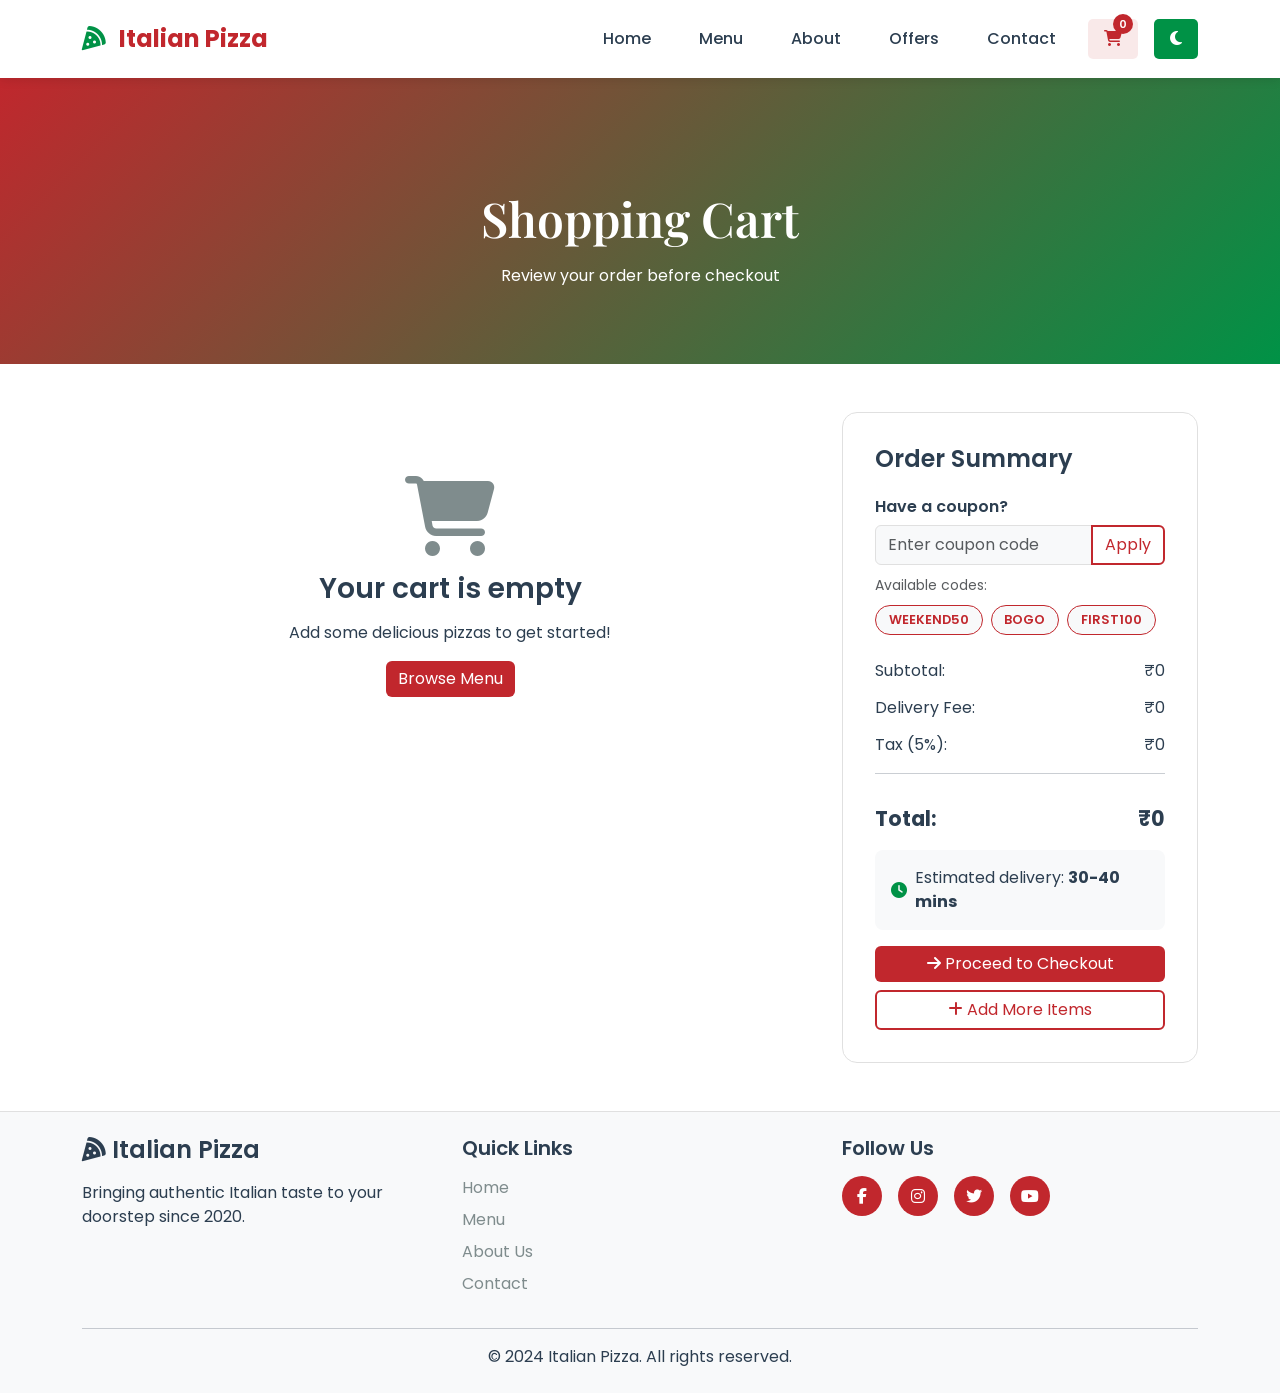
<file: cart.html>
<!DOCTYPE html>
<html lang="en">
<head>
    <meta charset="UTF-8">
    <meta name="viewport" content="width=device-width, initial-scale=1.0">
    <title>Shopping Cart - Italian Pizza</title>

    <!-- Bootstrap 5 CSS -->
    <link href="https://cdn.jsdelivr.net/npm/bootstrap@5.3.0/dist/css/bootstrap.min.css" rel="stylesheet">

    <!-- Font Awesome Icons -->
    <link rel="stylesheet" href="https://cdnjs.cloudflare.com/ajax/libs/font-awesome/6.4.0/css/all.min.css">

    <!-- Google Fonts -->
    <link href="https://fonts.googleapis.com/css2?family=Playfair+Display:wght@700&family=Poppins:wght@300;400;600&display=swap" rel="stylesheet">

    <!-- Custom CSS -->
    <link rel="stylesheet" href="css/style.css">
</head>
<body>
    <!-- Navigation Bar -->
    <nav class="navbar navbar-expand-lg navbar-light fixed-top">
        <div class="container">
            <a class="navbar-brand" href="index.html">
                <i class="fas fa-pizza-slice"></i> Italian Pizza
            </a>
            <button class="navbar-toggler" type="button" data-bs-toggle="collapse" data-bs-target="#navbarNav">
                <span class="navbar-toggler-icon"></span>
            </button>
            <div class="collapse navbar-collapse" id="navbarNav">
                <ul class="navbar-nav ms-auto">
                    <li class="nav-item">
                        <a class="nav-link" href="index.html">Home</a>
                    </li>
                    <li class="nav-item">
                        <a class="nav-link" href="menu.html">Menu</a>
                    </li>
                    <li class="nav-item">
                        <a class="nav-link" href="index.html#about">About</a>
                    </li>
                    <li class="nav-item">
                        <a class="nav-link" href="index.html#offers">Offers</a>
                    </li>
                    <li class="nav-item">
                        <a class="nav-link" href="index.html#contact">Contact</a>
                    </li>
                    <li class="nav-item">
                        <a class="nav-link cart-link active" href="cart.html">
                            <i class="fas fa-shopping-cart"></i>
                            <span class="cart-count" id="cartCount">0</span>
                        </a>
                    </li>
                    <li class="nav-item">
                        <button class="theme-toggle" id="themeToggle">
                            <i class="fas fa-moon"></i>
                        </button>
                    </li>
                </ul>
            </div>
        </div>
    </nav>

    <!-- Cart Header -->
    <section class="page-header">
        <div class="container">
            <h1>Shopping Cart</h1>
            <p>Review your order before checkout</p>
        </div>
    </section>

    <!-- Cart Section -->
    <section class="cart-section py-5">
        <div class="container">
            <div class="row">
                <!-- Cart Items -->
                <div class="col-lg-8">
                    <div class="cart-items" id="cartItems">
                        <!-- Cart items will be loaded dynamically -->
                    </div>
                    <div id="emptyCart" class="empty-cart" style="display: none;">
                        <i class="fas fa-shopping-cart"></i>
                        <h3>Your cart is empty</h3>
                        <p>Add some delicious pizzas to get started!</p>
                        <a href="menu.html" class="btn btn-primary">Browse Menu</a>
                    </div>
                </div>

                <!-- Cart Summary -->
                <div class="col-lg-4">
                    <div class="cart-summary">
                        <h4 class="mb-4">Order Summary</h4>
                        
                        <!-- Coupon Section -->
                        <div class="coupon-section mb-4">
                            <h6 class="mb-2">Have a coupon?</h6>
                            <div class="input-group">
                                <input type="text" class="form-control" id="couponCode" placeholder="Enter coupon code">
                                <button class="btn btn-outline-primary" type="button" id="applyCoupon">Apply</button>
                            </div>
                            <div id="couponMessage" class="mt-2"></div>
                            <div class="available-coupons mt-2">
                                <small class="text-muted">Available codes:</small>
                                <div class="coupon-tags">
                                    <span class="coupon-tag" data-code="WEEKEND50">WEEKEND50</span>
                                    <span class="coupon-tag" data-code="BOGO">BOGO</span>
                                    <span class="coupon-tag" data-code="FIRST100">FIRST100</span>
                                </div>
                            </div>
                        </div>

                        <!-- Price Breakdown -->
                        <div class="price-breakdown">
                            <div class="price-row">
                                <span>Subtotal:</span>
                                <span id="subtotal">₹0</span>
                            </div>
                            <div class="price-row" id="discountRow" style="display: none;">
                                <span class="text-success">Discount:</span>
                                <span class="text-success" id="discount">-₹0</span>
                            </div>
                            <div class="price-row">
                                <span>Delivery Fee:</span>
                                <span id="deliveryFee">₹40</span>
                            </div>
                            <div class="price-row">
                                <span>Tax (5%):</span>
                                <span id="tax">₹0</span>
                            </div>
                            <hr>
                            <div class="price-row total">
                                <strong>Total:</strong>
                                <strong id="totalPrice">₹0</strong>
                            </div>
                        </div>

                        <!-- Delivery Time -->
                        <div class="delivery-info mt-3">
                            <i class="fas fa-clock"></i>
                            <span>Estimated delivery: <strong>30-40 mins</strong></span>
                        </div>

                        <!-- Checkout Button -->
                        <button class="btn btn-primary w-100 mt-3" id="checkoutBtn">
                            <i class="fas fa-arrow-right"></i> Proceed to Checkout
                        </button>

                        <a href="menu.html" class="btn btn-outline-primary w-100 mt-2">
                            <i class="fas fa-plus"></i> Add More Items
                        </a>
                    </div>
                </div>
            </div>
        </div>
    </section>

    <!-- Checkout Modal -->
    <div class="modal fade" id="checkoutModal" tabindex="-1">
        <div class="modal-dialog modal-dialog-centered modal-lg">
            <div class="modal-content">
                <div class="modal-header">
                    <h5 class="modal-title">Checkout</h5>
                    <button type="button" class="btn-close" data-bs-dismiss="modal"></button>
                </div>
                <div class="modal-body">
                    <form id="checkoutForm">
                        <div class="row">
                            <div class="col-md-6 mb-3">
                                <label class="form-label">Full Name *</label>
                                <input type="text" class="form-control" id="customerName" required>
                            </div>
                            <div class="col-md-6 mb-3">
                                <label class="form-label">Phone Number *</label>
                                <input type="tel" class="form-control" id="customerPhone" pattern="[0-9]{10}" required>
                            </div>
                        </div>
                        <div class="mb-3">
                            <label class="form-label">Email</label>
                            <input type="email" class="form-control" id="customerEmail">
                        </div>
                        <div class="mb-3">
                            <label class="form-label">Delivery Address *</label>
                            <textarea class="form-control" id="customerAddress" rows="3" required></textarea>
                        </div>
                        <div class="row">
                            <div class="col-md-6 mb-3">
                                <label class="form-label">City *</label>
                                <input type="text" class="form-control" id="customerCity" required>
                            </div>
                            <div class="col-md-6 mb-3">
                                <label class="form-label">Pincode *</label>
                                <input type="text" class="form-control" id="customerPincode" pattern="[0-9]{6}" required>
                            </div>
                        </div>
                        <div class="mb-3">
                            <label class="form-label">Payment Method *</label>
                            <div class="payment-methods">
                                <div class="form-check">
                                    <input class="form-check-input" type="radio" name="paymentMethod" id="paymentCOD" value="Cash on Delivery" checked>
                                    <label class="form-check-label" for="paymentCOD">
                                        <i class="fas fa-money-bill-wave"></i> Cash on Delivery
                                    </label>
                                </div>
                                <div class="form-check">
                                    <input class="form-check-input" type="radio" name="paymentMethod" id="paymentUPI" value="UPI">
                                    <label class="form-check-label" for="paymentUPI">
                                        <i class="fas fa-mobile-alt"></i> UPI Payment
                                    </label>
                                </div>
                                <div class="form-check">
                                    <input class="form-check-input" type="radio" name="paymentMethod" id="paymentCard" value="Card">
                                    <label class="form-check-label" for="paymentCard">
                                        <i class="fas fa-credit-card"></i> Credit/Debit Card
                                    </label>
                                </div>
                            </div>
                        </div>
                        <div class="mb-3">
                            <label class="form-label">Special Instructions</label>
                            <textarea class="form-control" id="specialInstructions" rows="2" placeholder="Any special requests?"></textarea>
                        </div>

                        <!-- Order Summary in Modal -->
                        <div class="checkout-summary mt-4">
                            <h6 class="mb-3">Order Summary</h6>
                            <div class="summary-items" id="checkoutSummaryItems"></div>
                            <hr>
                            <div class="d-flex justify-content-between">
                                <strong>Total Amount:</strong>
                                <strong class="text-primary" id="checkoutTotal">₹0</strong>
                            </div>
                        </div>
                    </form>
                </div>
                <div class="modal-footer">
                    <button type="button" class="btn btn-secondary" data-bs-dismiss="modal">Cancel</button>
                    <button type="submit" form="checkoutForm" class="btn btn-primary">
                        <i class="fas fa-check"></i> Confirm Order
                    </button>
                </div>
            </div>
        </div>
    </div>

    <!-- Success Modal -->
    <div class="modal fade" id="successModal" tabindex="-1">
        <div class="modal-dialog modal-dialog-centered">
            <div class="modal-content text-center">
                <div class="modal-body py-5">
                    <div class="success-animation">
                        <i class="fas fa-check-circle"></i>
                    </div>
                    <h3 class="mt-4">Order Placed Successfully!</h3>
                    <p class="text-muted">Your order has been confirmed</p>
                    <div class="order-id">
                        <strong>Order ID:</strong> <span id="orderId"></span>
                    </div>
                    <p class="mt-3">Your delicious pizza will be delivered in <strong>30-40 minutes</strong></p>
                    <button type="button" class="btn btn-primary mt-3" onclick="window.location.href='index.html'">
                        Back to Home
                    </button>
                </div>
            </div>
        </div>
    </div>

    <!-- Footer -->
    <footer class="footer py-4">
        <div class="container">
            <div class="row">
                <div class="col-md-4">
                    <h4><i class="fas fa-pizza-slice"></i> Italian Pizza</h4>
                    <p>Bringing authentic Italian taste to your doorstep since 2020.</p>
                </div>
                <div class="col-md-4">
                    <h5>Quick Links</h5>
                    <ul class="footer-links">
                        <li><a href="index.html">Home</a></li>
                        <li><a href="menu.html">Menu</a></li>
                        <li><a href="index.html#about">About Us</a></li>
                        <li><a href="index.html#contact">Contact</a></li>
                    </ul>
                </div>
                <div class="col-md-4">
                    <h5>Follow Us</h5>
                    <div class="social-icons">
                        <a href="#"><i class="fab fa-facebook-f"></i></a>
                        <a href="#"><i class="fab fa-instagram"></i></a>
                        <a href="#"><i class="fab fa-twitter"></i></a>
                        <a href="#"><i class="fab fa-youtube"></i></a>
                    </div>
                </div>
            </div>
            <hr class="my-3">
            <div class="text-center">
                <p class="mb-0">&copy; 2024 Italian Pizza. All rights reserved.</p>
            </div>
        </div>
    </footer>

    <!-- Bootstrap 5 JS -->
    <script src="https://cdn.jsdelivr.net/npm/bootstrap@5.3.0/dist/js/bootstrap.bundle.min.js"></script>

    <!-- Custom JS -->
    <script src="script.js"></script>
</body>
</html>
</file>
<file: css/style.css>
/* ========================================
   ITALIAN PIZZA - CUSTOM STYLES
   Theme: Red, Green, White (Italian Flag)
   ======================================== */

/* CSS Variables for Light and Dark Theme */
:root {
    --primary-color: #C1272D; /* Italian Red */
    --secondary-color: #009246; /* Italian Green */
    --accent-color: #F1F1F1; /* Italian White */
    --text-dark: #2C3E50;
    --text-light: #7F8C8D;
    --bg-light: #FFFFFF;
    --bg-secondary: #F8F9FA;
    --border-color: #E0E0E0;
    --shadow: rgba(0, 0, 0, 0.1);
    --success: #28A745;
    --warning: #FFC107;
}

[data-theme="dark"] {
    --primary-color: #E63946;
    --secondary-color: #06D6A0;
    --accent-color: #1A1A1A;
    --text-dark: #F1F1F1;
    --text-light: #B0B0B0;
    --bg-light: #1E1E1E;
    --bg-secondary: #2A2A2A;
    --border-color: #3A3A3A;
    --shadow: rgba(255, 255, 255, 0.1);
}

/* Global Styles */
* {
    margin: 0;
    padding: 0;
    box-sizing: border-box;
}

body {
    font-family: 'Poppins', sans-serif;
    color: var(--text-dark);
    background-color: var(--bg-light);
    transition: background-color 0.3s ease, color 0.3s ease;
}

h1, h2, h3, h4, h5, h6 {
    font-weight: 600;
    color: var(--text-dark);
}

a {
    text-decoration: none;
    color: inherit;
    transition: all 0.3s ease;
}

img {
    max-width: 100%;
    height: auto;
}

/* ========================================
   NAVIGATION BAR
   ======================================== */
.navbar {
    background: var(--bg-light);
    box-shadow: 0 2px 10px var(--shadow);
    padding: 1rem 0;
    transition: all 0.3s ease;
}

.navbar-brand {
    font-size: 1.5rem;
    font-weight: 700;
    color: var(--primary-color) !important;
}

.navbar-brand i {
    color: var(--secondary-color);
    margin-right: 0.5rem;
}

.navbar-nav .nav-link {
    color: var(--text-dark) !important;
    font-weight: 500;
    margin: 0 0.5rem;
    padding: 0.5rem 1rem !important;
    border-radius: 5px;
    transition: all 0.3s ease;
}

.navbar-nav .nav-link:hover,
.navbar-nav .nav-link.active {
    color: var(--primary-color) !important;
    background: rgba(193, 39, 45, 0.1);
}

.cart-link {
    position: relative;
}

.cart-count {
    position: absolute;
    top: -5px;
    right: 5px;
    background: var(--primary-color);
    color: white;
    border-radius: 50%;
    width: 20px;
    height: 20px;
    display: flex;
    align-items: center;
    justify-content: center;
    font-size: 0.7rem;
    font-weight: 600;
}

.theme-toggle {
    background: var(--secondary-color);
    border: none;
    color: white;
    padding: 0.5rem 1rem;
    border-radius: 5px;
    cursor: pointer;
    transition: all 0.3s ease;
    margin-left: 0.5rem;
}

.theme-toggle:hover {
    transform: scale(1.1);
}

/* ========================================
   HERO SECTION
   ======================================== */
.hero-section {
    background: linear-gradient(135deg, var(--primary-color) 0%, var(--secondary-color) 100%);
    color: white;
    padding: 150px 0 100px;
    position: relative;
    overflow: hidden;
    margin-top: 70px;
}

.pizza-animation {
    position: absolute;
    top: 50%;
    left: 50%;
    transform: translate(-50%, -50%);
    opacity: 0.1;
}

.pizza-spin {
    width: 400px;
    height: 400px;
    border-radius: 50%;
    border: 30px dashed rgba(255, 255, 255, 0.3);
    animation: spin 20s linear infinite;
}

@keyframes spin {
    from { transform: rotate(0deg); }
    to { transform: rotate(360deg); }
}

.hero-title {
    font-family: 'Playfair Display', serif;
    font-size: 3.5rem;
    font-weight: 700;
    margin-bottom: 1rem;
    animation: fadeInUp 0.8s ease;
}

.hero-subtitle {
    font-size: 1.2rem;
    margin-bottom: 2rem;
    opacity: 0.9;
    animation: fadeInUp 1s ease;
}

.hero-buttons {
    margin-bottom: 2rem;
    animation: fadeInUp 1.2s ease;
}

.hero-buttons .btn {
    margin: 0.5rem;
    padding: 0.8rem 2rem;
    border-radius: 50px;
    font-weight: 600;
    text-transform: uppercase;
    letter-spacing: 1px;
}

.hero-features {
    display: flex;
    gap: 2rem;
    flex-wrap: wrap;
    animation: fadeInUp 1.4s ease;
}

.feature-item {
    display: flex;
    align-items: center;
    gap: 0.5rem;
}

.feature-item i {
    font-size: 1.5rem;
    color: var(--warning);
}

.hero-image {
    animation: fadeInRight 1s ease;
}

.floating-pizza {
    animation: float 3s ease-in-out infinite;
    border-radius: 50%;
    box-shadow: 0 20px 60px rgba(0, 0, 0, 0.3);
}

@keyframes float {
    0%, 100% { transform: translateY(0px); }
    50% { transform: translateY(-20px); }
}

@keyframes fadeInUp {
    from {
        opacity: 0;
        transform: translateY(30px);
    }
    to {
        opacity: 1;
        transform: translateY(0);
    }
}

@keyframes fadeInRight {
    from {
        opacity: 0;
        transform: translateX(30px);
    }
    to {
        opacity: 1;
        transform: translateX(0);
    }
}

/* ========================================
   SECTIONS
   ======================================== */
.section-header {
    margin-bottom: 3rem;
}

.section-title {
    font-family: 'Playfair Display', serif;
    font-size: 2.5rem;
    color: var(--text-dark);
    margin-bottom: 0.5rem;
}

.section-subtitle {
    color: var(--text-light);
    font-size: 1.1rem;
}

.featured-section,
.offers-section,
.about-section,
.reviews-section,
.contact-section {
    padding: 80px 0;
}

/* ========================================
   PIZZA CARDS
   ======================================== */
.pizza-card {
    background: var(--bg-light);
    border: 1px solid var(--border-color);
    border-radius: 15px;
    padding: 1.5rem;
    transition: all 0.3s ease;
    height: 100%;
    box-shadow: 0 5px 15px var(--shadow);
}

.pizza-card:hover {
    transform: translateY(-10px);
    box-shadow: 0 15px 30px var(--shadow);
}

.pizza-image {
    width: 100%;
    height: 200px;
    object-fit: cover;
    border-radius: 10px;
    margin-bottom: 1rem;
}

.pizza-badge {
    position: absolute;
    top: 10px;
    right: 10px;
    background: var(--secondary-color);
    color: white;
    padding: 0.3rem 0.8rem;
    border-radius: 20px;
    font-size: 0.8rem;
    font-weight: 600;
}

.veg-badge {
    background: var(--secondary-color);
}

.non-veg-badge {
    background: var(--primary-color);
}

.pizza-name {
    font-size: 1.3rem;
    font-weight: 600;
    margin-bottom: 0.5rem;
    color: var(--text-dark);
}

.pizza-desc {
    color: var(--text-light);
    font-size: 0.9rem;
    margin-bottom: 1rem;
    line-height: 1.6;
}

.pizza-price {
    font-size: 1.5rem;
    font-weight: 700;
    color: var(--primary-color);
    margin-bottom: 1rem;
}

.pizza-card .btn {
    width: 100%;
    border-radius: 25px;
    padding: 0.6rem;
    font-weight: 600;
}

/* ========================================
   OFFER CARDS
   ======================================== */
.offer-card {
    background: linear-gradient(135deg, var(--primary-color), var(--secondary-color));
    color: white;
    padding: 2rem;
    border-radius: 15px;
    text-align: center;
    position: relative;
    overflow: hidden;
    transition: all 0.3s ease;
}

.offer-card:hover {
    transform: scale(1.05);
}

.offer-badge {
    position: absolute;
    top: -10px;
    right: -10px;
    background: var(--warning);
    color: var(--text-dark);
    padding: 2rem 1rem;
    border-radius: 50%;
    font-weight: 700;
    font-size: 0.9rem;
}

.offer-icon {
    font-size: 3rem;
    margin-bottom: 1rem;
    opacity: 0.9;
}

.offer-card h3 {
    color: white;
    margin-bottom: 1rem;
}

.offer-card p {
    margin-bottom: 1rem;
    opacity: 0.9;
}

.offer-code {
    background: rgba(255, 255, 255, 0.2);
    padding: 0.5rem 1rem;
    border-radius: 20px;
    display: inline-block;
    font-weight: 600;
    border: 2px dashed white;
}

/* ========================================
   ABOUT SECTION
   ======================================== */
.about-text {
    font-size: 1.1rem;
    line-height: 1.8;
    color: var(--text-light);
    margin-bottom: 1.5rem;
}

.about-stats {
    display: flex;
    gap: 2rem;
    margin-top: 2rem;
}

.stat-item {
    text-align: center;
}

.stat-item h3 {
    font-size: 2.5rem;
    color: var(--primary-color);
    margin-bottom: 0.5rem;
}

.stat-item p {
    color: var(--text-light);
}

/* ========================================
   REVIEW CARDS
   ======================================== */
.review-card {
    background: var(--bg-light);
    border: 1px solid var(--border-color);
    border-radius: 15px;
    padding: 2rem;
    box-shadow: 0 5px 15px var(--shadow);
    transition: all 0.3s ease;
}

.review-card:hover {
    transform: translateY(-5px);
}

.review-stars {
    color: var(--warning);
    margin-bottom: 1rem;
}

.review-text {
    font-style: italic;
    color: var(--text-light);
    margin-bottom: 1.5rem;
    line-height: 1.6;
}

.reviewer {
    display: flex;
    align-items: center;
    gap: 1rem;
}

.reviewer-img {
    width: 50px;
    height: 50px;
    border-radius: 50%;
    object-fit: cover;
}

.reviewer h5 {
    margin-bottom: 0.2rem;
    font-size: 1rem;
}

.reviewer span {
    color: var(--text-light);
    font-size: 0.9rem;
}

/* ========================================
   CONTACT SECTION
   ======================================== */
.contact-info {
    margin-top: 2rem;
}

.contact-item {
    display: flex;
    gap: 1rem;
    margin-bottom: 2rem;
}

.contact-item i {
    font-size: 1.5rem;
    color: var(--primary-color);
    margin-top: 0.3rem;
}

.contact-item h5 {
    margin-bottom: 0.5rem;
}

.contact-item p {
    color: var(--text-light);
}

.contact-form .form-control {
    background: var(--bg-secondary);
    border: 1px solid var(--border-color);
    color: var(--text-dark);
    padding: 0.8rem;
    border-radius: 8px;
}
.contact-form label {
    color: #D4AF37 !important; /* Gold labels for luxury look */
    font-weight: 500;
    margin-bottom: 5px;
}
.contact-form .form-control::placeholder {
    color: var(--text-light) !important; /* Light-ah irukura grey color rendu mode-layum theriyum */
    opacity: 0.7;
}
.contact-form .form-control:focus {
    border-color: var(--primary-color);
    box-shadow: 0 0 0 0.2rem rgba(193, 39, 45, 0.25);
}

/* ========================================
   FOOTER
   ======================================== */
.footer {
    background: var(--bg-secondary);
    color: var(--text-dark);
    border-top: 1px solid var(--border-color);
}

.footer h4, .footer h5 {
    margin-bottom: 1rem;
}

.footer-links {
    list-style: none;
    padding: 0;
}

.footer-links li {
    margin-bottom: 0.5rem;
}

.footer-links a {
    color: var(--text-light);
}

.footer-links a:hover {
    color: var(--primary-color);
}

.social-icons {
    display: flex;
    gap: 1rem;
}

.social-icons a {
    width: 40px;
    height: 40px;
    background: var(--primary-color);
    color: white;
    display: flex;
    align-items: center;
    justify-content: center;
    border-radius: 50%;
    transition: all 0.3s ease;
}

.social-icons a:hover {
    background: var(--secondary-color);
    transform: translateY(-5px);
}

/* ========================================
   PAGE HEADER
   ======================================== */
.page-header {
    background: linear-gradient(135deg, var(--primary-color), var(--secondary-color));
    color: white;
    padding: 120px 0 60px;
    text-align: center;
    margin-top: 70px;
}

.page-header h1 {
    font-family: 'Playfair Display', serif;
    font-size: 3rem;
    color: white;
    margin-bottom: 1rem;
}

/* ========================================
   MENU PAGE
   ======================================== */
.category-filter {
    margin-bottom: 3rem;
}

.btn-category {
    margin: 0.5rem;
    padding: 0.6rem 1.5rem;
    border-radius: 25px;
    border: 2px solid var(--primary-color);
    background: transparent;
    color: var(--primary-color);
    font-weight: 600;
    transition: all 0.3s ease;
}

.btn-category:hover,
.btn-category.active {
    background: var(--primary-color);
    color: white;
}

/* ========================================
   CUSTOMIZATION MODAL
   ======================================== */
.modal-content {
    background: var(--bg-light);
    color: var(--text-dark);
    border: none;
    border-radius: 15px;
}

.modal-header {
    border-bottom: 1px solid var(--border-color);
}

.modal-footer {
    border-top: 1px solid var(--border-color);
}

.customize-section {
    padding: 1rem;
    background: var(--bg-secondary);
    border-radius: 10px;
}

.customize-section h6 {
    font-weight: 600;
    color: var(--text-dark);
}

.size-options .form-check,
.toppings-grid .form-check {
    margin-bottom: 0.8rem;
}

.form-check-label {
    cursor: pointer;
    color: var(--text-dark);
}

.form-check-input:checked {
    background-color: var(--primary-color);
    border-color: var(--primary-color);
}

.quantity-selector {
    display: flex;
    align-items: center;
    gap: 1rem;
    justify-content: center;
}

.quantity-selector .btn {
    width: 40px;
    height: 40px;
    border-radius: 50%;
}

.quantity-selector .form-control {
    width: 80px;
    text-align: center;
    font-weight: 600;
    font-size: 1.2rem;
    background: var(--bg-light);
    color: var(--text-dark);
    border: 1px solid var(--border-color);
}

.price-display {
    background: var(--bg-secondary);
    padding: 1.5rem;
    border-radius: 10px;
    margin-top: 1rem;
}

/* ========================================
   CART PAGE
   ======================================== */
.cart-item {
    background: var(--bg-light);
    border: 1px solid var(--border-color);
    border-radius: 15px;
    padding: 1.5rem;
    margin-bottom: 1rem;
    display: flex;
    gap: 1.5rem;
    align-items: center;
}

.cart-item-image {
    width: 100px;
    height: 100px;
    object-fit: cover;
    border-radius: 10px;
}

.cart-item-details {
    flex: 1;
}

.cart-item-name {
    font-size: 1.2rem;
    font-weight: 600;
    margin-bottom: 0.5rem;
    color: var(--text-dark);
}

.cart-item-customization {
    font-size: 0.9rem;
    color: var(--text-light);
    margin-bottom: 0.5rem;
}

.cart-item-price {
    font-size: 1.3rem;
    font-weight: 700;
    color: var(--primary-color);
}

.cart-quantity-control {
    display: flex;
    align-items: center;
    gap: 0.5rem;
}

.cart-quantity-control button {
    width: 30px;
    height: 30px;
    border-radius: 5px;
    border: 1px solid var(--border-color);
    background: var(--bg-light);
    color: var(--text-dark);
    cursor: pointer;
    transition: all 0.3s ease;
}

.cart-quantity-control button:hover {
    background: var(--primary-color);
    color: white;
    border-color: var(--primary-color);
}

.cart-quantity-control span {
    min-width: 30px;
    text-align: center;
    font-weight: 600;
}

.remove-item {
    background: none;
    border: none;
    color: var(--primary-color);
    font-size: 1.5rem;
    cursor: pointer;
    transition: all 0.3s ease;
}

.remove-item:hover {
    color: var(--secondary-color);
    transform: scale(1.2);
}

.empty-cart {
    text-align: center;
    padding: 4rem 2rem;
}

.empty-cart i {
    font-size: 5rem;
    color: var(--text-light);
    margin-bottom: 1rem;
}

.empty-cart h3 {
    margin-bottom: 1rem;
}

.cart-summary {
    background: var(--bg-light);
    border: 1px solid var(--border-color);
    border-radius: 15px;
    padding: 2rem;
    position: sticky;
    top: 100px;
}

.coupon-section .input-group .form-control {
    background: var(--bg-secondary);
    border: 1px solid var(--border-color);
    color: var(--text-dark);
}

.coupon-tags {
    display: flex;
    gap: 0.5rem;
    flex-wrap: wrap;
    margin-top: 0.5rem;
}

.coupon-tag {
    background: var(--bg-secondary);
    color: var(--primary-color);
    padding: 0.3rem 0.8rem;
    border-radius: 15px;
    font-size: 0.8rem;
    font-weight: 600;
    cursor: pointer;
    border: 1px solid var(--primary-color);
    transition: all 0.3s ease;
}

.coupon-tag:hover {
    background: var(--primary-color);
    color: white;
}

.price-breakdown {
    margin-top: 1.5rem;
}

.price-row {
    display: flex;
    justify-content: space-between;
    margin-bottom: 0.8rem;
    color: var(--text-dark);
}

.price-row.total {
    font-size: 1.3rem;
    padding-top: 0.8rem;
}

.delivery-info {
    background: var(--bg-secondary);
    padding: 1rem;
    border-radius: 8px;
    display: flex;
    align-items: center;
    gap: 0.5rem;
    color: var(--text-dark);
}

.delivery-info i {
    color: var(--secondary-color);
}

/* ========================================
   CHECKOUT FORM
   ======================================== */
.checkout-summary {
    background: var(--bg-secondary);
    padding: 1rem;
    border-radius: 10px;
}

.summary-items {
    max-height: 200px;
    overflow-y: auto;
}

.summary-item {
    display: flex;
    justify-content: space-between;
    margin-bottom: 0.5rem;
    font-size: 0.9rem;
    color: var(--text-dark);
}

.payment-methods .form-check {
    padding: 1rem;
    background: var(--bg-secondary);
    border-radius: 8px;
    margin-bottom: 0.8rem;
    border: 2px solid transparent;
    transition: all 0.3s ease;
}

.payment-methods .form-check:has(input:checked) {
    border-color: var(--primary-color);
    background: rgba(193, 39, 45, 0.1);
}

.payment-methods i {
    margin-right: 0.5rem;
    color: var(--primary-color);
}

/* ========================================
   SUCCESS MODAL
   ======================================== */
.success-animation {
    font-size: 5rem;
    color: var(--success);
    animation: scaleIn 0.5s ease;
}

@keyframes scaleIn {
    from {
        transform: scale(0);
    }
    to {
        transform: scale(1);
    }
}

.order-id {
    background: var(--bg-secondary);
    padding: 1rem;
    border-radius: 8px;
    margin-top: 1rem;
    font-size: 1.1rem;
}

/* ========================================
   BUTTONS
   ======================================== */
.btn-primary {
    background: var(--primary-color);
    border: none;
    transition: all 0.3s ease;
}

.btn-primary:hover {
    background: #a01f24;
    transform: translateY(-2px);
    box-shadow: 0 5px 15px rgba(193, 39, 45, 0.3);
}

.btn-outline-light {
    border: 2px solid white;
    color: white;
}

.btn-outline-light:hover {
    background: white;
    color: var(--primary-color);
}

.btn-outline-primary {
    border: 2px solid var(--primary-color);
    color: var(--primary-color);
}

.btn-outline-primary:hover {
    background: var(--primary-color);
    color: white;
}

/* ========================================
   RESPONSIVE DESIGN
   ======================================== */
@media (max-width: 992px) {
    .hero-title {
        font-size: 2.5rem;
    }

    .section-title {
        font-size: 2rem;
    }

    .about-stats {
        flex-direction: column;
        gap: 1rem;
    }

    .cart-summary {
        position: static;
        margin-top: 2rem;
    }
}

@media (max-width: 768px) {
    .hero-section {
        padding: 100px 0 60px;
    }

    .hero-title {
        font-size: 2rem;
    }

    .hero-features {
        flex-direction: column;
        gap: 1rem;
    }

    .cart-item {
        flex-direction: column;
        text-align: center;
    }

    .cart-item-image {
        width: 100%;
        height: 200px;
    }
}

/* ========================================
   UTILITY CLASSES
   ======================================== */
.text-primary {
    color: var(--primary-color) !important;
}

.bg-primary {
    background-color: var(--primary-color) !important;
}

.text-success {
    color: var(--success) !important;
}
</file>
